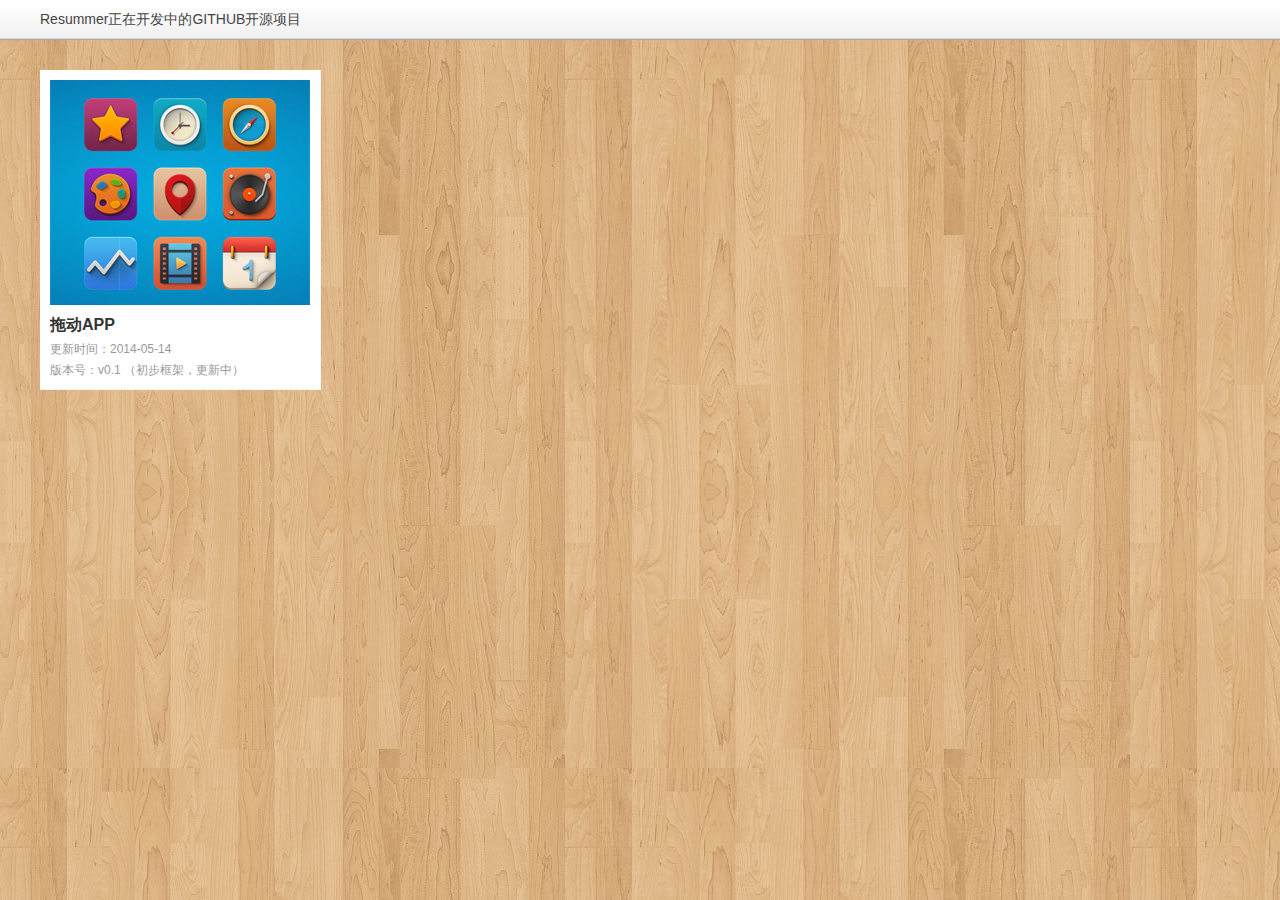
<file: index.html>
<!doctype html>
<html>
<head>
<meta charset="UTF-8">
<title>Resummer正在开发中的GITHUB开源项目</title>
<link rel="stylesheet" type="text/css" href="images/base.css">
</head>
<body>	
<div class="header">
	<div class="topbar">
		<div class="wrap">
			<h1 class="fl">Resummer正在开发中的GITHUB开源项目</h1>
		</div>	
	</div>
</div>
<div class="content wrap">
	<div class="floor">
		<ul class="f-list clr">
			<li>
				<div class="f-pic"><a href="drag_app/app.html" target="_blank"><img src="images/pic/l1.jpg" width="260" height="225"></a></div>
				<h6 class="f-name"><a href="drag_app/app.html" target="_blank">拖动APP</a></h6>
				<div class="f-time">更新时间：2014-05-14</div>
				<div class="f-ver">版本号：v0.1 （初步框架，更新中）</dvi>
			</li>
		</ui>
	</div>
</div>
</body>
</html>
</file>
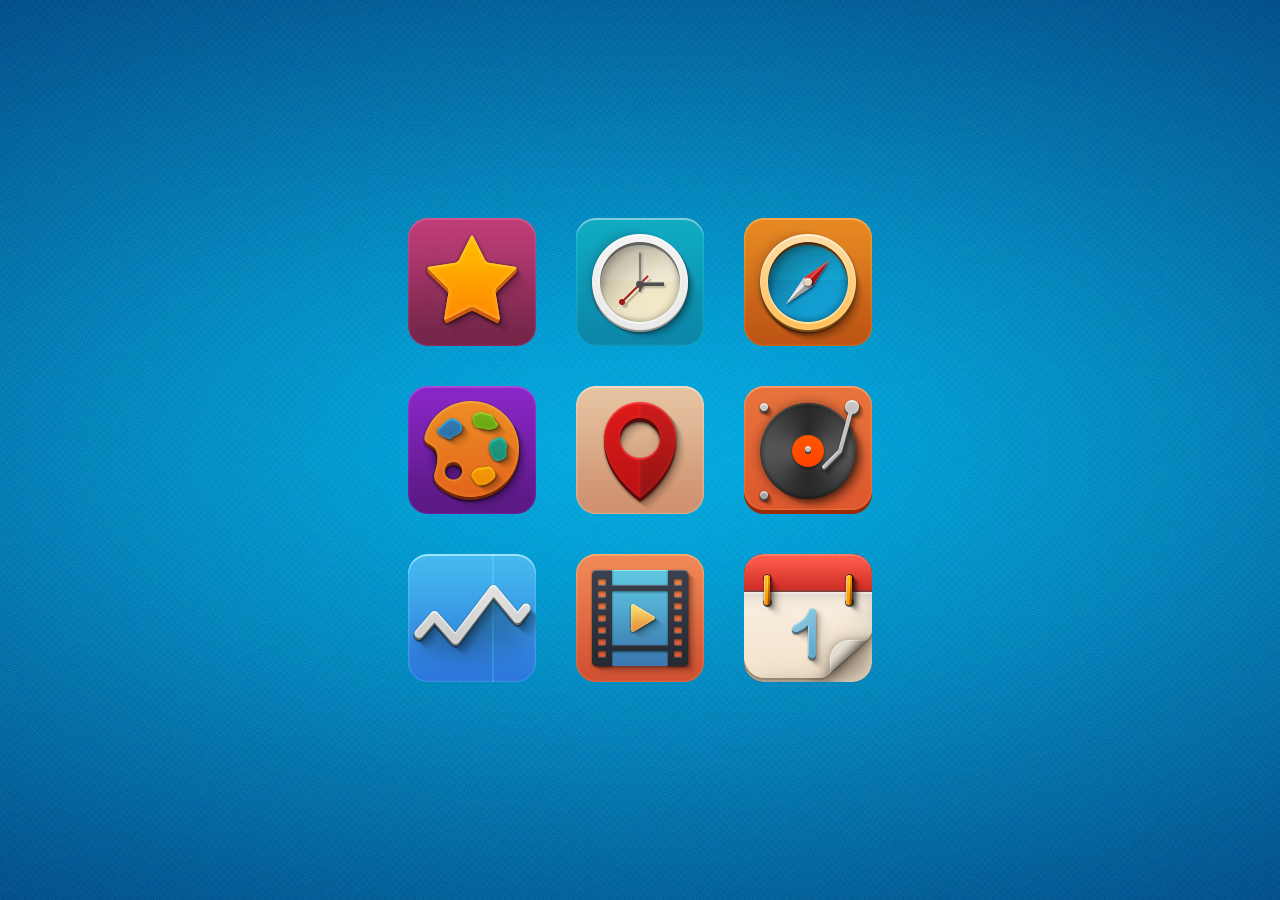
<file: drag_app/app.html>
<!doctype html>
<html>
<head>
<meta charset="UTF-8">
<title>APP拖动</title>
<style>
*{margin:0;padding:0;list-style:none;}
body{overflow-x:hidden;overflow-y:hidden;height:100%;} 
.clr{min-height:1%;_height:1%;}
.clr:after{clear:both;content:".";overflow:hidden;height:0;display:block;}
.wrap{position:absolute;width:100%;height:100%;z-index:1;left:0;top:0;background:url("bg.jpg") no-repeat 50% 50%;height:100%;}
.phone-pos{width:504px;height:504px;position:absolute;left:50%;top:50%;margin-left:-252px;margin-top:-252px;}
.phone-box{width:504px;margin:0 auto;position:relative;z-index:1;height:504px;}
.phone-box ul{width:504px;height:504px;}
.phone-box li{width:128px;height:128px;position:absolute;z-index:1;cursor:pointer;}
.phone-box li .column{position:relative;z-index:1;}
.phone-box li .ico-shadow,
.phone-box li .ico{width:128px;height:128px;position:absolute;z-index:1;background-repeat:no-repeat;background-position:0 0;top:0;left:0;}
.phone-box li .ico{z-index:2;}
.phone-box li .ico-shadow{z-index:1;left:0;top:0;opacity:0.35;filter:alpha(opacity=35);display:none;}
.phone-box .item1{left:20px;top:20px;}
.phone-box .item2{left:188px;top:20px;}
.phone-box .item3{left:356px;top:20px;}
.phone-box .item4{left:20px;top:188px;}
.phone-box .item5{left:188px;top:188px;}
.phone-box .item6{left:356px;top:188px;}
.phone-box .item7{left:20px;top:356px;}
.phone-box .item8{left:188px;top:356px;}
.phone-box .item9{left:356px;top:356px;}
.phone-box .item1 .ico,
.phone-box .item1 .ico-shadow {background-image:url("1.png");}
.phone-box .item2 .ico,
.phone-box .item2 .ico-shadow {background-image:url("2.png");}
.phone-box .item3 .ico,
.phone-box .item3 .ico-shadow {background-image:url("3.png");}
.phone-box .item4 .ico,
.phone-box .item4 .ico-shadow {background-image:url("4.png");}
.phone-box .item5 .ico,
.phone-box .item5 .ico-shadow {background-image:url("5.png");}
.phone-box .item6 .ico,
.phone-box .item6 .ico-shadow {background-image:url("6.png");}
.phone-box .item7 .ico,
.phone-box .item7 .ico-shadow {background-image:url("7.png");}
.phone-box .item8 .ico,
.phone-box .item8 .ico-shadow {background-image:url("8.png");}
.phone-box .item9 .ico,
.phone-box .item9 .ico-shadow {background-image:url("9.png");}
</style>
<script>
function windowSize(){
	document.body.style.height=document.documentElement.clientHeight+'px';
	document.body.style.width=document.documentElement.clientWidth+'px';	
}
function getPos(obj){
	var l=0;
	var t=0;
	while(obj){
		l+=obj.offsetLeft;
		t+=obj.offsetTop;
		obj=obj.offsetParent;
	}
	return{left:l,top:t};
}
function getStyle(obj,name){
	if(obj.currentStyle){
		return obj.currentStyle[name];
	}else{
	    return getComputedStyle(obj,false)[name];
	}
}
function drag(obj){
	var oBox=document.getElementById('phone_box');
	var oBoxL=getPos(oBox).left;
	var oBoxT=getPos(oBox).top;

	window.onresize=window.onscroll=function(){
		winWidth=document.documentElement.clientWidth;
		winHeight=document.documentElement.clientHeight;
		oBoxL=getPos(oBox).left;
		oBoxT=getPos(oBox).top;
	}		

	var aLi=oBox.getElementsByTagName('li');	

	for(i=0;i<aLi.length;i++){

		aLi[i].index=i;

		aLi[i].onmousedown=function(ev){
			var thisNum=this.index;
			var winWidth=document.documentElement.clientWidth;
			var winHeight=document.documentElement.clientHeight;				
			var oEvent=ev||event;
			var clickX=oEvent.clientX;
			var clickY=oEvent.clientY;		
			var oldL=aLi[this.index].offsetLeft;
			var oldT=aLi[this.index].offsetTop;
			var objW=aLi[this.index].offsetWidth;
			var objH=aLi[this.index].offsetHeight;

			this.style.zIndex=2;
			this.children[0].children[1].style.display='block';
			this.children[0].children[0].style.top='-5px';
			this.children[0].children[0].style.left='-5px';

			var _this=this;

			sCollTest=false;
			arr=[];
			var collNum;

			for(i=0;i<aLi.length;i++){
				var json={
					l:aLi[i].offsetLeft,
					r:aLi[i].offsetLeft+aLi[i].offsetWidth,
					t:aLi[i].offsetTop,
					b:aLi[i].offsetTop+aLi[i].offsetHeight
				}
				arr.push(json);
			}				

			document.onmousemove=function(ev){
				result=[];
				var oEvent=ev||event;

				var l1=_this.offsetLeft;	
				var r1=_this.offsetLeft+_this.offsetWidth;
				var t1=_this.offsetTop;
				var b1=_this.offsetTop+_this.offsetHeight;

				for(i=0;i<arr.length;i++){
					if(i==thisNum){
						sCollTest=false;
						continue;
					}else{
						if(r1>arr[i].l&&l1<arr[i].r&&t1<arr[i].b&&b1>arr[i].t){
							sCollTest=true;	
							collNum=i;
							for(j=0;j<arr.length;j++){
								aLi[j].style.opacity=1;
								aLi[j].style.filter='alpha(opacity='+100+')';
							}								
							aLi[i].style.opacity=0.8;
							aLi[i].style.filter='alpha(opacity='+70+')';	
							break;												
						}else{
							sCollTest=false;	
						}
					}
				}	

				var l=oldL+(oEvent.clientX-clickX);
				var t=oldT+(oEvent.clientY-clickY);

				if(l<-oBoxL)l=-oBoxL;
				if(t<-oBoxT)t=-oBoxT;
				if(t>winHeight-oBoxT-objH){
					t=winHeight-oBoxT-objH;
				}
				if(l>winWidth-oBoxL-objW){
					l=winWidth-oBoxL-objW;
				}
				_this.style.left=l+'px';
				_this.style.top=t+'px';
			};

			document.onmouseup=function(){
				if(sCollTest==true){
					oBeColl=aLi[collNum];
					_this.style.left=getStyle(oBeColl,'left');
					_this.style.top=getStyle(oBeColl,'top');
					oBeColl.style.left=oldL+'px';
					oBeColl.style.top=oldT+'px';
					oBeColl.style.opacity=1;
					oBeColl.style.filter='alpha(opacity='+100+')';						
				}

				if(sCollTest==false){
					_this.style.left=oldL+'px';
					_this.style.top=oldT+'px';
				}

				_this.children[0].children[1].style.display='none';
				_this.style.zIndex=1;
				_this.releaseCapture && _this.releaseCapture();
			    _this.children[0].children[0].style.top='0';
			    _this.children[0].children[0].style.left='0';	
				document.onmousemove=null;
				document.onmouseup=null;			    			
				return false;
			};
			_this.setCapture && _this.setCapture();
			return false;
		};
	}
}
window.onload=function(){
	windowSize();
	drag('phone-box');
}
</script>
</head>
<body class="bg">
<div id="test"></div>
<div class="wrap">
	<div class="phone-pos">
		<ul class="phone-box clr" id="phone_box">
			<li class="item1">
				<div class="column">
					<span class="ico"></span>
					<span class="ico-shadow"></span>
				</div>
			</li>
			<li class="item2">
				<div class="column">
					<span class="ico"></span>
					<span class="ico-shadow"></span>
				</div>					
			</li>
			<li class="item3">
				<div class="column">
					<span class="ico"></span>
					<span class="ico-shadow"></span>
				</div>					
			</li>
			<li class="item4">
				<div class="column">
					<span class="ico"></span>
					<span class="ico-shadow"></span>
				</div>					
			</li>
			<li class="item5">
				<div class="column">
					<span class="ico"></span>
					<span class="ico-shadow"></span>
				</div>					
			</li>
			<li class="item6">
				<div class="column">
					<span class="ico"></span>
					<span class="ico-shadow"></span>
				</div>					
			</li>
			<li class="item7">
				<div class="column">
					<span class="ico"></span>
					<span class="ico-shadow"></span>
				</div>					
			</li>
			<li class="item8">
				<div class="column">
					<span class="ico"></span>
					<span class="ico-shadow"></span>
				</div>					
			</li>
			<li class="item9">
				<div class="column">
					<span class="ico"></span>
					<span class="ico-shadow"></span>
				</div>					
			</li>
		</ul>
	</div>
</div>
</body>
</html>
</file>
<file: images/base.css>
html {overflow-y:scroll;}
body {margin:0;padding:0; font:12px/1.5 simsun,Arial,sans-serif;}
div,dl,dt,dd,ul,ol,li,h1,h2,h3,h4,h5,h6,pre,form,fieldset,input,textarea,blockquote,p{padding:0; margin:0;}
table,td,tr,th{font-size:12px;}
ol,ul {list-style:none;}
li{list-style-type:none;}
img{vertical-align:top;border:0;}
h1,h2,h3,h4,h5,h6{font-size:inherit; font-weight:normal;}
a{color:#333;text-decoration:none;transition-timing-function:ease esae;transition-duration:0.4s, 0.5s;}
a:hover{color:#047FB3;}
a:focus{outline-style:none;-moz-outline-style:none;-webkit-outline-style:none;}
address,cite,code,em,th,i{font-weight:normal; font-style:normal;}
.hx a,.hx em,.fB{font-weight:bold;}
.clr{min-height:1%;_height:1%;}
.clr:after{clear:both;content:".";overflow:hidden;height:0;display:block;}
.fl{float:left;}
.fr{float:right;}

/*头部*/
body{font:12px/1.5 "Microsoft Yahei",Arial,Helvetica,sans-serif;color:#333;background:url("ui/bodybg.jpg") repeat 0 0;}
.wrap{width:1200px;margin:0 auto;}
.topbar{height:40px;width:100%;background:url("ui/bg.png") repeat-x 0 0;line-height:38px;font-size:14px;color:#444;}
.topbar .wrap{height:40px;}

/*首页*/
.floor{margin-top:30px;width:1200px;overflow:hidden;}
.f-list{width:110%;}
.f-list li{float:left;border-bottom:1px solid #F4F4F4;border-right:1px solid #F4F4F4;width:260px;padding:10px;background:#FFF;margin-right:25px;box-shadow:0 2px 1px rgba(0, 0, 0, 0.2);}
.f-name{padding-top:8px;font-size:16px;color:#333;font-weight:bold;height:24px;line-height:24px;overflow:hidden;}
.f-time,
.f-ver{padding-top:3px;color:#999;}
.f-pic:hover img{opacity:0.9;filter:alpha(opacity=90);}
</file>
